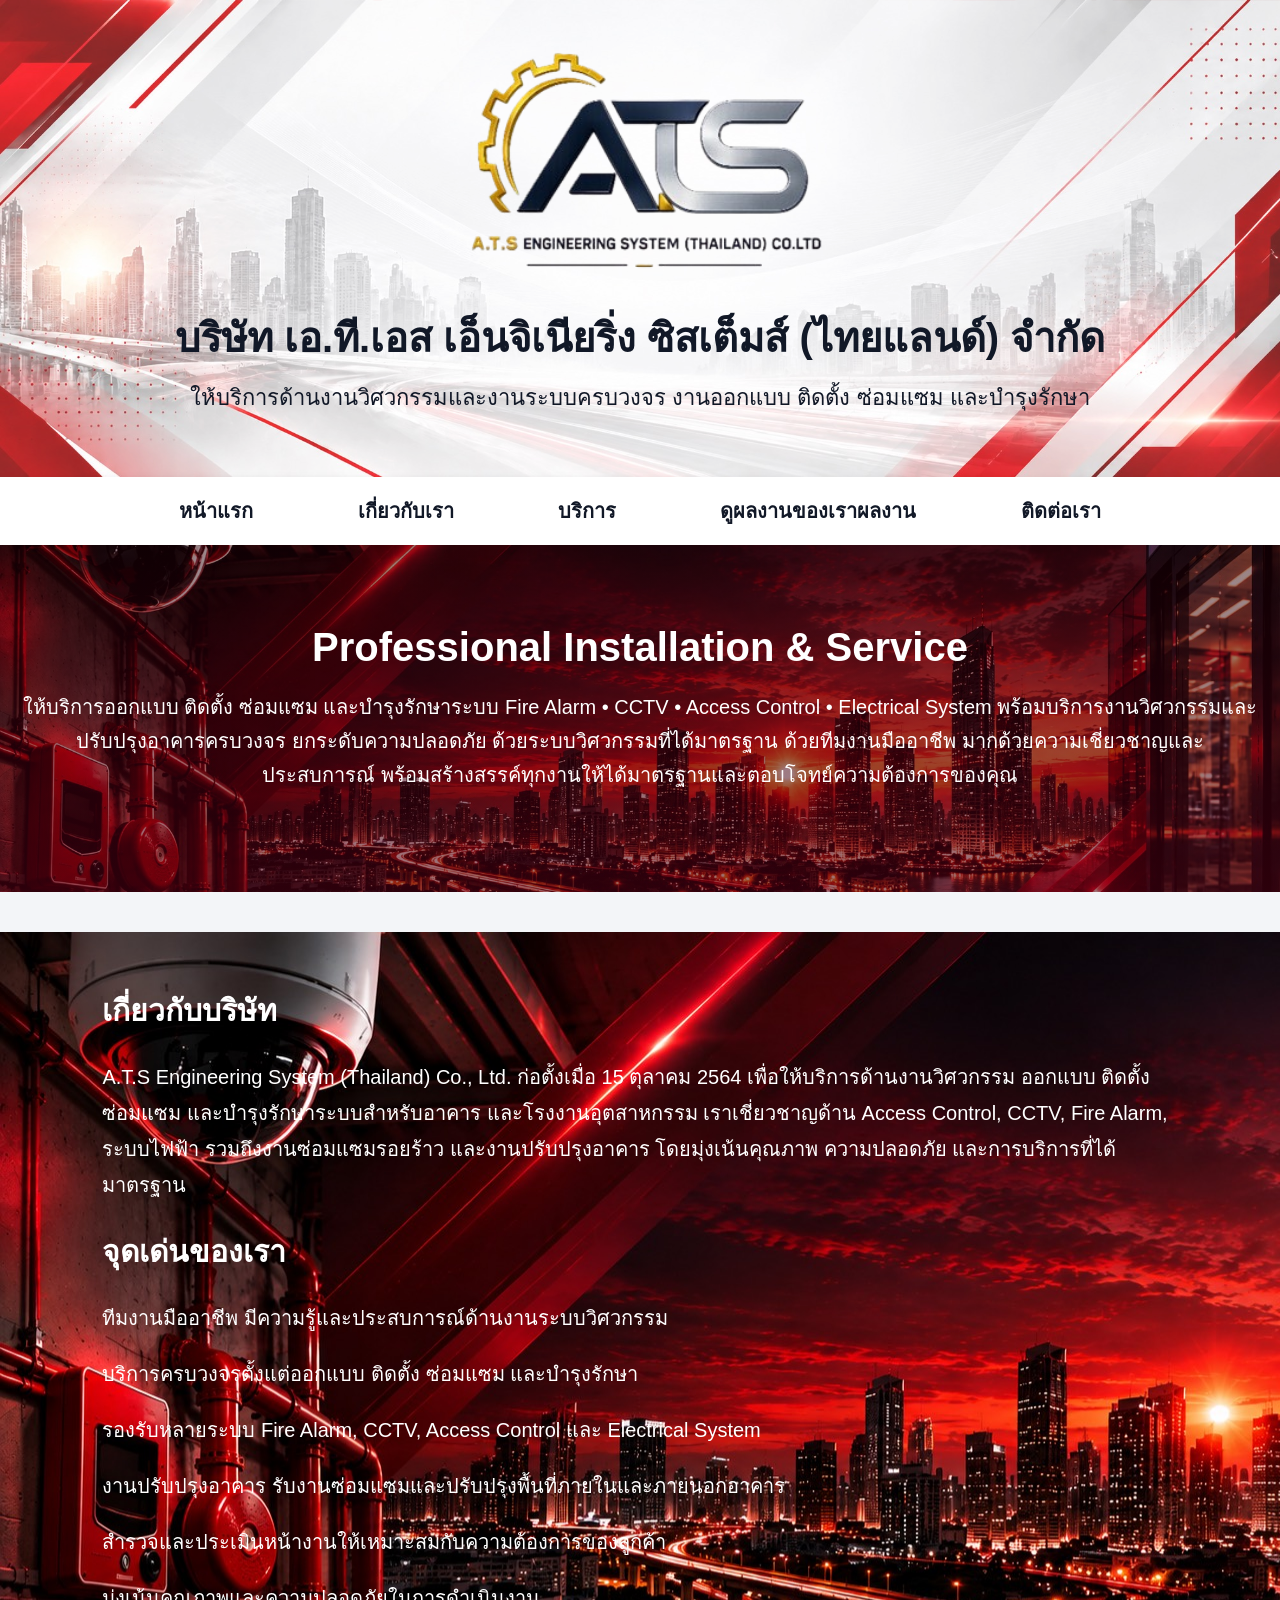
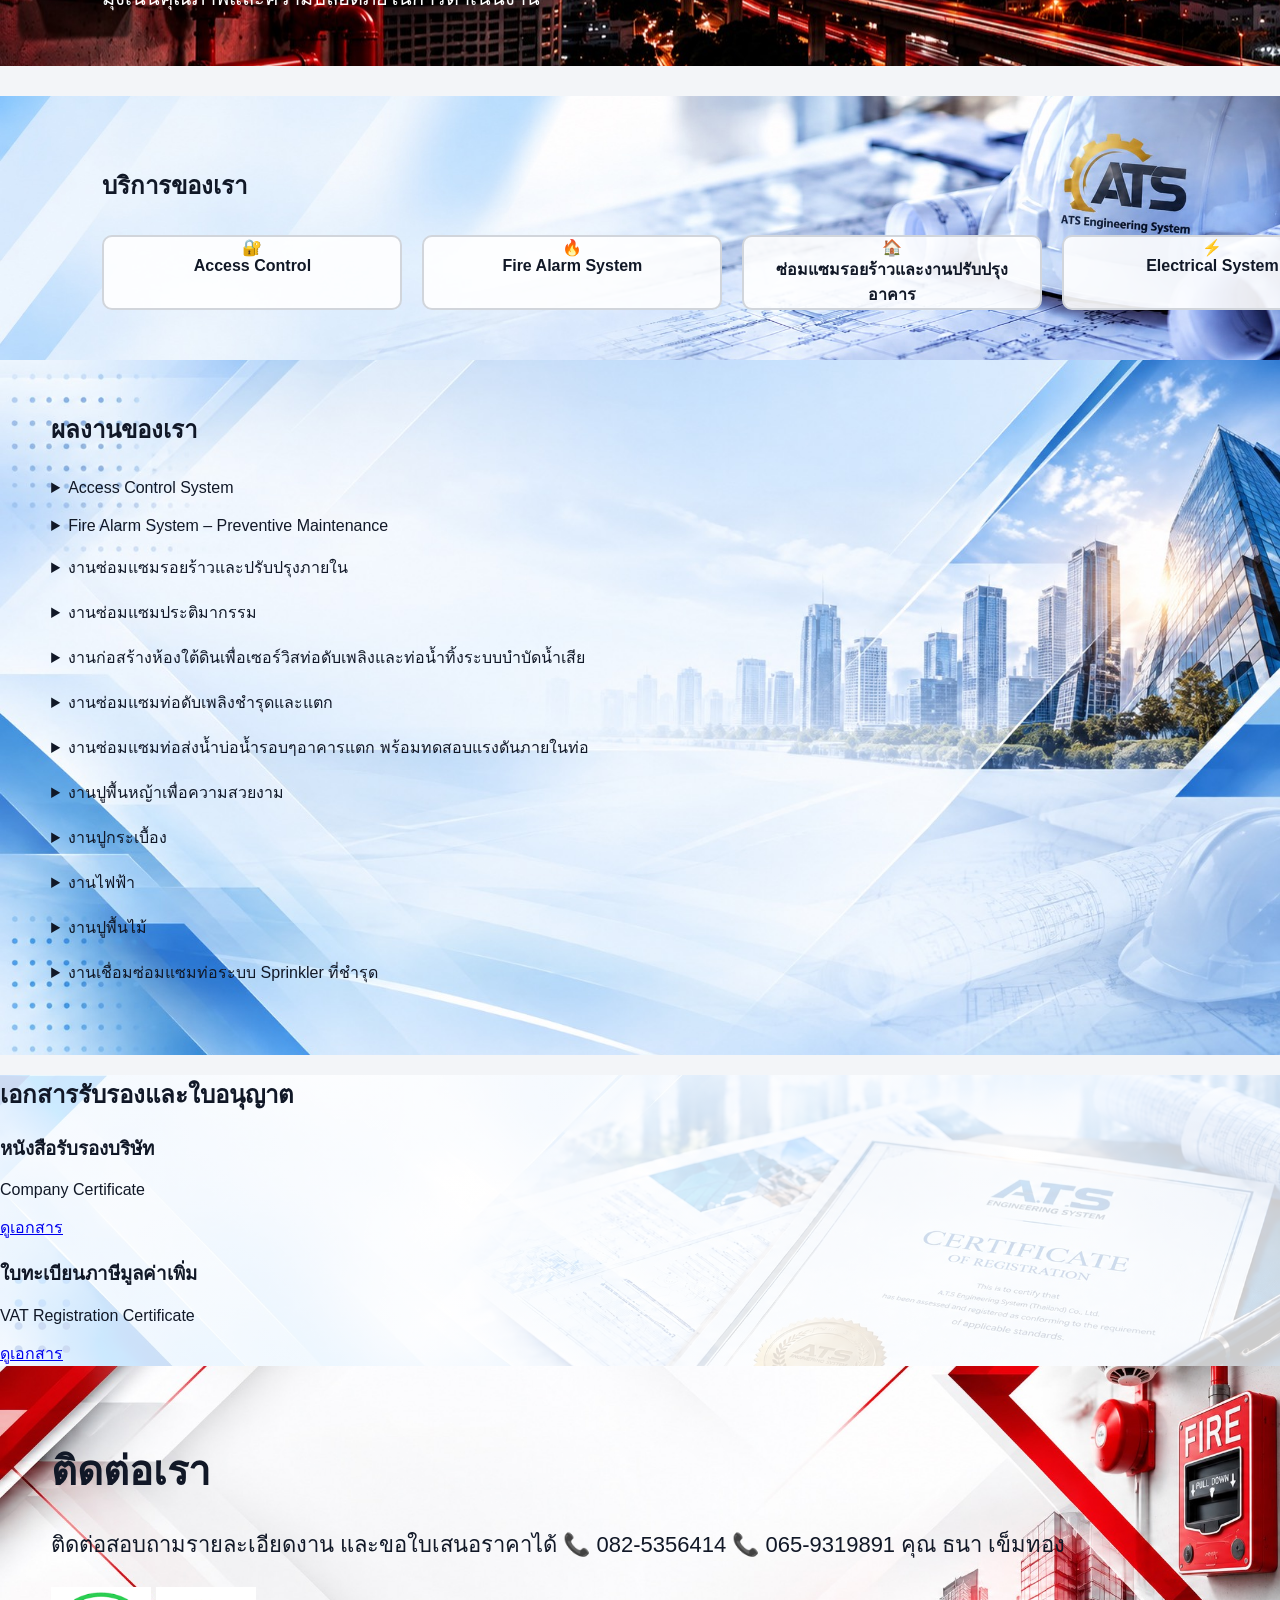
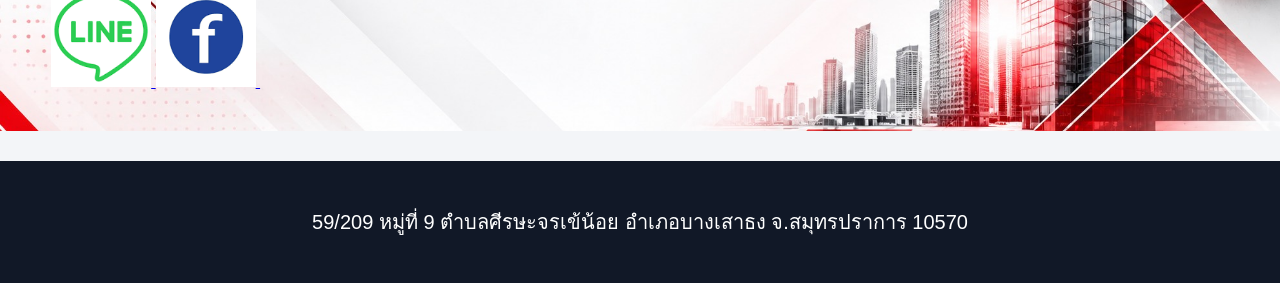
<file: index.html>
<!DOCTYPE html>
<html lang="th">

<head>
    <meta charset="UTF-8">
    <meta name="viewport" content="width=device-width, initial-scale=1.0">

    <title>A.T.S Engineering System (Thailand) Co., Ltd.</title>
<meta name="description" content="A.T.S Engineering System (Thailand) Co., Ltd. ให้บริการติดตั้งและบำรุงรักษาระบบ Fire Alarm, CCTV, Access Control และ Electrical System">
    <link rel="stylesheet" href="style.css">
</head>

<body>

    <!-- HEADER -->
    <header>

        <img src="logo-new.png"
             alt="A.T.S Engineering System"
             class="logo">

        <h1>บริษัท เอ.ที.เอส เอ็นจิเนียริ่ง ซิสเต็มส์ (ไทยแลนด์) จำกัด</h1>

        <p>
            ให้บริการด้านงานวิศวกรรมและงานระบบครบวงจร
            งานออกแบบ ติดตั้ง ซ่อมแซม และบำรุงรักษา
            

    </header>


    <!-- MENU -->
    <nav>

        <a href="#">หน้าแรก</a>

        <a href="#about">เกี่ยวกับเรา</a>

        <a href="#services">บริการ</a>

        <a href="#projects">ดูผลงานของเราผลงาน</a>

        <a href="#contact">ติดต่อเรา</a>

    </nav>


    <main>


        <!-- HERO -->
        <section class="hero">

            <h2>Professional Installation & Service</h2>

            <p>
                
ให้บริการออกแบบ ติดตั้ง ซ่อมแซม และบำรุงรักษาระบบ
Fire Alarm • CCTV • Access Control • Electrical System
พร้อมบริการงานวิศวกรรมและปรับปรุงอาคารครบวงจร ยกระดับความปลอดภัย ด้วยระบบวิศวกรรมที่ได้มาตรฐาน
ด้วยทีมงานมืออาชีพ มากด้วยความเชี่ยวชาญและประสบการณ์ พร้อมสร้างสรรค์ทุกงานให้ได้มาตรฐานและตอบโจทย์ความต้องการของคุณ
            </p>

     
            </a>

        </section>


        <!-- ABOUT -->
        <section class="about" id="about">

            <h2>เกี่ยวกับบริษัท</h2>

            <p>
                A.T.S Engineering System (Thailand) Co., Ltd.
                ก่อตั้งเมื่อ 15 ตุลาคม 2564
                เพื่อให้บริการด้านงานวิศวกรรม ออกแบบ ติดตั้ง
                ซ่อมแซม และบำรุงรักษาระบบสำหรับอาคาร
                และโรงงานอุตสาหกรรม
                เราเชี่ยวชาญด้าน Access Control, CCTV,
                Fire Alarm, ระบบไฟฟ้า รวมถึงงานซ่อมแซมรอยร้าว
                และงานปรับปรุงอาคาร
                โดยมุ่งเน้นคุณภาพ ความปลอดภัย
                และการบริการที่ได้มาตรฐาน
            </p>
<h2>จุดเด่นของเรา</h2>

<div class="highlight-box">

    <div>
     
        <p>ทีมงานมืออาชีพ มีความรู้และประสบการณ์ด้านงานระบบวิศวกรรม</p>
    </div>

    <div>
       
        <p>บริการครบวงจรตั้งแต่ออกแบบ ติดตั้ง ซ่อมแซม และบำรุงรักษา</p>
    </div>

    <div>
       
        <p>รองรับหลายระบบ Fire Alarm, CCTV, Access Control และ Electrical System</p>
    </div>

    <div>
        
        <p>งานปรับปรุงอาคาร รับงานซ่อมแซมและปรับปรุงพื้นที่ภายในและภายนอกอาคาร</p>
    </div>

    <div>
       
        <p>สำรวจและประเมินหน้างานให้เหมาะสมกับความต้องการของลูกค้า</p>
    </div>

    <div>
        
        <p>มุ่งเน้นคุณภาพและความปลอดภัยในการดำเนินงาน</p>
    </div>

</div>
        </section>


        <!-- SERVICES -->
        <section class="services" id="services">

            <h2>บริการของเรา</h2>

            <div class="service-box">
<div>
                    🔐
                    <br>
                    Access Control
                </div>
                <div>
                    🔥
                    <br>
                    Fire Alarm System
                </div>

                <div>
                    🏠
                    <br>
                    ซ่อมแซมรอยร้าวและงานปรับปรุงอาคาร
                </div>

                <div>
                    ⚡
                    <br>
                    Electrical System
                </div>

            </div>

        </section>


        <!-- PROJECTS -->
        <section class="projects" id="projects">

            <h2>ผลงานของเรา</h2>


            <!-- ACCESS CONTROL -->
            <details class="project-category">

                <summary>Access Control System</summary>

                <p>
                    งานติดตั้งและปรับปรุงระบบ Access Control
                    พร้อมติดตั้งอุปกรณ์ เดินสาย เชื่อมต่อระบบ
                    และทดสอบการทำงานของระบบ
                </p>


                <div class="gallery">

                    
    <img src="images/access-01.jpg" alt="Access Control Installation">
    <img src="images/access-02.jpg" alt="Access Control Installation">
    <img src="images/access-03.jpg" alt="Access Control Installation">
    <img src="images/access-04.jpg" alt="Access Control Installation">
    <img src="images/access-20.jpg" alt="Access Control Installation">
    <img src="images/access-17.jpg" alt="Access Control Installation">
    <img src="images/access-07.jpg" alt="Access Control Installation">
    <img src="images/access-08.jpg" alt="Access Control Installation">
    <img src="images/access-09.jpg" alt="Access Control Installation">
    <img src="images/access-10.jpg" alt="Access Control Installation">
    <img src="images/access-11.jpg" alt="Access Control Installation">
    <img src="images/access-12.jpg" alt="Access Control Installation">
    <img src="images/access-13.jpg" alt="Access Control Installation">
    <img src="images/access-14.jpg" alt="Access Control Installation">
    <img src="images/access-15.jpg" alt="Access Control Installation">
</div>
</details>
    <details class="project-category">

        <summary>Fire Alarm System – Preventive Maintenance</summary>

        <p>
            งานบำรุงรักษาระบบ Fire Alarm ตรวจสอบและทดสอบอุปกรณ์
            ตรวจสอบตู้ควบคุมระบบ และทดสอบการทำงานของระบบ
            เพื่อให้ระบบพร้อมใช้งานอย่างมีประสิทธิภาพ
        </p>

        <div class="gallery">

            <img src="images/firealarm-01.jpg" alt="Fire Alarm Preventive Maintenance 01">
            <img src="images/firealarm-02.jpg" alt="Fire Alarm Preventive Maintenance 02">
            <img src="images/firealarm-03.jpg" alt="Fire Alarm Preventive Maintenance 03">
            <img src="images/firealarm-04.jpg" alt="Fire Alarm Preventive Maintenance 04">
            <img src="images/firealarm-05.jpg" alt="Fire Alarm Preventive Maintenance 05">
            <img src="images/firealarm-06.jpg" alt="Fire Alarm Preventive Maintenance 06">
            <img src="images/firealarm-07.jpg" alt="Fire Alarm Preventive Maintenance 07">
            <img src="images/firealarm-08.jpg" alt="Fire Alarm Preventive Maintenance 08">
            <img src="images/firealarm-09.jpg" alt="Fire Alarm Preventive Maintenance 09">
            <img src="images/firealarm-10.jpg" alt="Fire Alarm Preventive Maintenance 10">
            <img src="images/firealarm-11.jpg" alt="Fire Alarm Preventive Maintenance 11">
            <img src="images/firealarm-12.jpg" alt="Fire Alarm Preventive Maintenance 12">
            <img src="images/firealarm-13.jpg" alt="Fire Alarm Preventive Maintenance 13">
            <img src="images/firealarm-14.jpg" alt="Fire Alarm Preventive Maintenance 14">
            <img src="images/firealarm-15.jpg" alt="Fire Alarm Preventive Maintenance 15">
    </div>
   </details>

<details class="project-category">

    <summary>งานซ่อมแซมรอยร้าวและปรับปรุงภายใน</summary>

    <p>
        ดำเนินการตรวจสอบและซ่อมแซมรอยร้าวบริเวณผนังและพื้นผิวภายในอาคาร พร้อมปรับปรุงและซ่อมแซมพื้นผิวให้เรียบร้อยสวยงาม และพร้อมสำหรับการใช้งาน
    </p>

    <div class="gallery">

        <img src="images/Crack-Repair-01.jpg" alt="Crack Repair and Interior Improvement 01">
        <img src="images/Crack-Repair-02.jpg" alt="Crack Repair and Interior Improvement 02">
        <img src="images/Crack-Repair-03.jpg" alt="Crack Repair and Interior Improvement 03">
        <img src="images/Crack-Repair-04.jpg" alt="Crack Repair and Interior Improvement 04">
        <img src="images/Crack-Repair-05.jpg" alt="Crack Repair and Interior Improvement 05">
        <img src="images/Crack-Repair-06.jpg" alt="Crack Repair and Interior Improvement 06">
        <img src="images/Crack-Repair-07.jpg" alt="Crack Repair and Interior Improvement 07">
        <img src="images/Crack-Repair-08.jpg" alt="Crack Repair and Interior Improvement 08">
        <img src="images/Crack-Repair-09.jpg" alt="Crack Repair and Interior Improvement 09">
        <img src="images/Crack-Repair-10.jpg" alt="Crack Repair and Interior Improvement 10">
        <img src="images/Crack-Repair-11.jpg" alt="Crack Repair and Interior Improvement 11">
        <img src="images/Crack-Repair-12.jpg" alt="Crack Repair and Interior Improvement 12">
        <img src="images/Crack-Repair-13.jpg" alt="Crack Repair and Interior Improvement 13">
        <img src="images/Crack-Repair-14.jpg" alt="Crack Repair and Interior Improvement 14">
        <img src="images/Crack-Repair-15.jpg" alt="Crack Repair and Interior Improvement 15">

    </div>

</details>
<details class="project-category">

    <summary>งานซ่อมแซมประติมากรรม</summary>

    <p>
        ดำเนินการตรวจสอบและซ่อมแซมประติมากรรมที่ชำรุดหรือเสียหาย พร้อมปรับปรุงรายละเอียดและพื้นผิวให้มีความเรียบร้อย สวยงาม และเหมาะสมต่อการใช้งาน
    </p>

    <div class="gallery">

        <img src="images/Sculpture-Repair-01.jpg" alt="Sculpture Repair 01">
        <img src="images/Sculpture-Repair-02.jpg" alt="Sculpture Repair 02">
        <img src="images/Sculpture-Repair-03.jpg" alt="Sculpture Repair 03">
        <img src="images/Sculpture-Repair-04.jpg" alt="Sculpture Repair 04">
        <img src="images/Sculpture-Repair-05.jpg" alt="Sculpture Repair 05">
        <img src="images/Sculpture-Repair-06.jpg" alt="Sculpture Repair 06">
        <img src="images/Sculpture-Repair-07.jpg" alt="Sculpture Repair 07">
        <img src="images/Sculpture-Repair-08.jpg" alt="Sculpture Repair 08">
        <img src="images/Sculpture-Repair-09.jpg" alt="Sculpture Repair 09">
        <img src="images/Sculpture-Repair-10.jpg" alt="Sculpture Repair 10">
        <img src="images/Sculpture-Repair-11.jpg" alt="Sculpture Repair 11">
        <img src="images/Sculpture-Repair-12.jpg" alt="Sculpture Repair 12">

    </div>

</details>
<details class="project-category">

    <summary>งานก่อสร้างห้องใต้ดินเพื่อเซอร์วิสท่อดับเพลิงและท่อน้ำทิ้งระบบบำบัดน้ำเสีย</summary>

    <p>
        ดำเนินการก่อสร้างห้องใต้ดินเพื่อใช้สำหรับการเซอร์วิส ตรวจสอบ และบำรุงรักษาระบบท่อดับเพลิงและท่อน้ำทิ้งของระบบบำบัดน้ำเสีย พร้อมจัดเตรียมพื้นที่ให้สะดวกต่อการเข้าตรวจสอบและบำรุงรักษาระบบ
    </p>

    <div class="gallery">

        <img src="images/Basement-Piling-01.jpg" alt="Basement Construction for Fire Protection and Wastewater Drainage Systems 01">
        <img src="images/Basement-Piling-02.jpg" alt="Basement Construction for Fire Protection and Wastewater Drainage Systems 02">
        <img src="images/Basement-Piling-03.jpg" alt="Basement Construction for Fire Protection and Wastewater Drainage Systems 03">
        <img src="images/Basement-Piling-04.jpg" alt="Basement Construction for Fire Protection and Wastewater Drainage Systems 04">
        <img src="images/Basement-Piling-05.jpg" alt="Basement Construction for Fire Protection and Wastewater Drainage Systems 05">
        <img src="images/Basement-Piling-06.jpg" alt="Basement Construction for Fire Protection and Wastewater Drainage Systems 06">
        <img src="images/Basement-Piling-07.jpg" alt="Basement Construction for Fire Protection and Wastewater Drainage Systems 07">
        <img src="images/Basement-Piling-08.jpg" alt="Basement Construction for Fire Protection and Wastewater Drainage Systems 08">
        <img src="images/Basement-Piling-09.jpg" alt="Basement Construction for Fire Protection and Wastewater Drainage Systems 09">
        <img src="images/Basement-Piling-10.jpg" alt="Basement Construction for Fire Protection and Wastewater Drainage Systems 10">
        <img src="images/Basement-Piling-11.jpg" alt="Basement Construction for Fire Protection and Wastewater Drainage Systems 11">
        <img src="images/Basement-Piling-12.jpg" alt="Basement Construction for Fire Protection and Wastewater Drainage Systems 12">

    </div>

</details>
<details class="project-category">

    <summary>งานซ่อมแซมท่อดับเพลิงชำรุดและแตก</summary>

    <p>
        ดำเนินการตรวจสอบและซ่อมแซมท่อดับเพลิงที่ชำรุด แตก หรือมีความเสียหาย พร้อมดำเนินการแก้ไขและปรับปรุงระบบท่อให้อยู่ในสภาพพร้อมใช้งาน และเหมาะสมต่อการบำรุงรักษาระบบ
    </p>

    <div class="gallery">

        <img src="images/Fire-Pipe-Repair-01.jpg" alt="Fire Pipe Repair 01">
        <img src="images/Fire-Pipe-Repair-02.jpg" alt="Fire Pipe Repair 02">
        <img src="images/Fire-Pipe-Repair-03.jpg" alt="Fire Pipe Repair 03">
        <img src="images/Fire-Pipe-Repair-04.jpg" alt="Fire Pipe Repair 04">
        <img src="images/Fire-Pipe-Repair-05.jpg" alt="Fire Pipe Repair 05">
        <img src="images/Fire-Pipe-Repair-06.jpg" alt="Fire Pipe Repair 06">
        <img src="images/Fire-Pipe-Repair-07.jpg" alt="Fire Pipe Repair 07">
        <img src="images/Fire-Pipe-Repair-08.jpg" alt="Fire Pipe Repair 08">
        <img src="images/Fire-Pipe-Repair-09.jpg" alt="Fire Pipe Repair 09">
        <img src="images/Fire-Pipe-Repair-10.jpg" alt="Fire Pipe Repair 10">
        <img src="images/Fire-Pipe-Repair-11.jpg" alt="Fire Pipe Repair 11">
        <img src="images/Fire-Pipe-Repair-12.jpg" alt="Fire Pipe Repair 12">

    </div>

</details>
<details class="project-category">

    <summary>งานซ่อมแซมท่อส่งน้ำบ่อน้ำรอบๆอาคารแตก พร้อมทดสอบแรงดันภายในท่อ</summary>

    <p>
        ดำเนินการตรวจสอบและซ่อมแซมท่อส่งน้ำบริเวณบ่อน้ำรอบอาคารที่เกิดการแตกหรือชำรุด พร้อมดำเนินการทดสอบแรงดันภายในท่อ เพื่อตรวจสอบความสมบูรณ์ของระบบและให้มั่นใจว่าท่อสามารถใช้งานได้อย่างมีประสิทธิภาพ
    </p>

    <div class="gallery">

        <img src="images/Burst-Water-Pipe-Repair-01.jpg" alt="Burst Water Pipe Repair and Pressure Testing 01">
        <img src="images/Burst-Water-Pipe-Repair-02.jpg" alt="Burst Water Pipe Repair and Pressure Testing 02">
        <img src="images/Burst-Water-Pipe-Repair-03.jpg" alt="Burst Water Pipe Repair and Pressure Testing 03">
        <img src="images/Burst-Water-Pipe-Repair-04.jpg" alt="Burst Water Pipe Repair and Pressure Testing 04">
        <img src="images/Burst-Water-Pipe-Repair-05.jpg" alt="Burst Water Pipe Repair and Pressure Testing 05">
        <img src="images/Burst-Water-Pipe-Repair-06.jpg" alt="Burst Water Pipe Repair and Pressure Testing 06">
        <img src="images/Burst-Water-Pipe-Repair-07.jpg" alt="Burst Water Pipe Repair and Pressure Testing 07">
        <img src="images/Burst-Water-Pipe-Repair-08.jpg" alt="Burst Water Pipe Repair and Pressure Testing 08">
        <img src="images/Burst-Water-Pipe-Repair-09.jpg" alt="Burst Water Pipe Repair and Pressure Testing 09">

    </div>

</details>
 <details class="project-category">

    <summary>งานปูพื้นหญ้าเพื่อความสวยงาม</summary>

    <p>
        ดำเนินการปรับปรุงพื้นที่โดยการปูพื้นหญ้าและจัดสภาพพื้นที่โดยรอบ เพื่อเพิ่มความสวยงามและความเป็นระเบียบให้กับบริเวณอาคาร
    </p>

    <div class="gallery">

        <img src="images/Lawn-Installation-01.jpg" alt="Lawn Installation 01">
        <img src="images/Lawn-Installation-02.jpg" alt="Lawn Installation 02">
        <img src="images/Lawn-Installation-03.jpg" alt="Lawn Installation 03">
        <img src="images/Lawn-Installation-04.jpg" alt="Lawn Installation 04">
        <img src="images/Lawn-Installation-05.jpg" alt="Lawn Installation 05">
        <img src="images/Lawn-Installation-06.jpg" alt="Lawn Installation 06">
        <img src="images/Lawn-Installation-07.jpg" alt="Lawn Installation 07">
        <img src="images/Lawn-Installation-08.jpg" alt="Lawn Installation 08">
        <img src="images/Lawn-Installation-09.jpg" alt="Lawn Installation 09">

    </div>

</details>
<details class="project-category">

    <summary>งานปูกระเบื้อง</summary>

    <p>
        ดำเนินการติดตั้งและปูกระเบื้องในพื้นที่ที่กำหนด พร้อมปรับระดับและเก็บรายละเอียดงานให้เรียบร้อย สวยงาม และเหมาะสมต่อการใช้งาน
    </p>

    <div class="gallery">

        <img src="images/Tile-Installation-01.jpg" alt="Tile Installation 01">
        <img src="images/Tile-Installation-02.jpg" alt="Tile Installation 02">
        <img src="images/Tile-Installation-03.jpg" alt="Tile Installation 03">
        <img src="images/Tile-Installation-04.jpg" alt="Tile Installation 04">
        <img src="images/Tile-Installation-05.jpg" alt="Tile Installation 05">
        <img src="images/Tile-Installation-06.jpg" alt="Tile Installation 06">
        <img src="images/Tile-Installation-07.jpg" alt="Tile Installation 07">
        <img src="images/Tile-Installation-08.jpg" alt="Tile Installation 08">
        <img src="images/Tile-Installation-09.jpg" alt="Tile Installation 09">

    </div>

</details>
<details class="project-category">

    <summary>งานไฟฟ้า</summary>

    <p>
        ดำเนินการติดตั้งและต่อเติมระบบไฟส่องสว่างเพิ่มเติม เพื่อเพิ่มความสวยงามและความโดดเด่นให้กับพื้นที่ พร้อมจัดวางตำแหน่งโคมไฟให้เหมาะสมกับพื้นที่และการใช้งาน
    </p>

    <div class="gallery">

        <img src="images/Decorative-Lighting-01.jpg" alt="Decorative Lighting Installation 01">
        <img src="images/Decorative-Lighting-02.jpg" alt="Decorative Lighting Installation 02">
        <img src="images/Decorative-Lighting-03.jpg" alt="Decorative Lighting Installation 03">
        <img src="images/Decorative-Lighting-04.jpg" alt="Decorative Lighting Installation 04">
        <img src="images/Decorative-Lighting-05.jpg" alt="Decorative Lighting Installation 05">
        <img src="images/Decorative-Lighting-06.jpg" alt="Decorative Lighting Installation 06">
        <img src="images/Decorative-Lighting-07.jpg" alt="Decorative Lighting Installation 07">
        <img src="images/Decorative-Lighting-08.jpg" alt="Decorative Lighting Installation 08">
        <img src="images/Decorative-Lighting-09.jpg" alt="Decorative Lighting Installation 09">

    </div>

</details>
<details class="project-category">

    <summary>งานปูพื้นไม้</summary>

    <p>
        ดำเนินการติดตั้งพื้นไม้ในพื้นที่ที่กำหนด และปรับสภาพพื้นผิวก่อนการติดตั้ง รวมถึงเก็บรายละเอียดงานให้เรียบร้อยสวยงาม และเหมาะสมต่อการใช้งาน
    </p>

    <div class="gallery">

        <img src="images/Wood-Flooring-01.jpg" alt="Wood Flooring Installation 01">
        <img src="images/Wood-Flooring-02.jpg" alt="Wood Flooring Installation 02">
        <img src="images/Wood-Flooring-03.jpg" alt="Wood Flooring Installation 03">
        <img src="images/Wood-Flooring-04.jpg" alt="Wood Flooring Installation 04">
        <img src="images/Wood-Flooring-05.jpg" alt="Wood Flooring Installation 05">
        <img src="images/Wood-Flooring-06.jpg" alt="Wood Flooring Installation 06">
        <img src="images/Wood-Flooring-07.jpg" alt="Wood Flooring Installation 07">
        <img src="images/Wood-Flooring-08.jpg" alt="Wood Flooring Installation 08">
        <img src="images/Wood-Flooring-09.jpg" alt="Wood Flooring Installation 09">

    </div>

</details>
<details class="project-category">

    <summary>งานเชื่อมซ่อมแซมท่อระบบ Sprinkler ที่ชำรุด</summary>

    <p>
        ดำเนินการแก้ไขจุดรั่วและเชื่อมต่อท่อให้แข็งแรง
        พร้อมตรวจสอบสภาพและทดสอบการทำงานของระบบ
    </p>

    <div class="gallery">

        <img src="images/Sprinkler-Pipe-Welding-Repair-01.jpg" alt="Sprinkler Pipe Welding Repair 01">
        <img src="images/Sprinkler-Pipe-Welding-Repair-02.jpg" alt="Sprinkler Pipe Welding Repair 02">
        <img src="images/Sprinkler-Pipe-Welding-Repair-03.jpg" alt="Sprinkler Pipe Welding Repair 03">
        <img src="images/Sprinkler-Pipe-Welding-Repair-04.jpg" alt="Sprinkler Pipe Welding Repair 04">
        <img src="images/Sprinkler-Pipe-Welding-Repair-05.jpg" alt="Sprinkler Pipe Welding Repair 05">
        <img src="images/Sprinkler-Pipe-Welding-Repair-06.jpg" alt="Sprinkler Pipe Welding Repair 06">
        <img src="images/Sprinkler-Pipe-Welding-Repair-07.jpg" alt="Sprinkler Pipe Welding Repair 07">
        <img src="images/Sprinkler-Pipe-Welding-Repair-08.jpg" alt="Sprinkler Pipe Welding Repair 08">
        <img src="images/Sprinkler-Pipe-Welding-Repair-09.jpg" alt="Sprinkler Pipe Welding Repair 09">

    </div>

</details>
        </section>
<!-- CERTIFICATES -->
<section class="certificates" id="certificates">

    <h2>เอกสารรับรองและใบอนุญาต</h2>

    <div class="certificate-box">

        <div>
            <h3>หนังสือรับรองบริษัท</h3>
            <p>Company Certificate</p>
            <a href="images/Company-Certificate.pdf" target="_blank">
                ดูเอกสาร
            </a>
        </div>

        <div>
            <h3>ใบทะเบียนภาษีมูลค่าเพิ่ม</h3>
            <p>VAT Registration Certificate</p>
            <a href="images/VAT-Registration-Certificate.pdf" target="_blank">
                ดูเอกสาร
            </a>
        </div>

    </div>

</section>


        <!-- CONTACT -->
        <section class="contact" id="contact">


            <h2>ติดต่อเรา</h2>


            <p>
                ติดต่อสอบถามรายละเอียดงาน
                และขอใบเสนอราคาได้
 📞 082-5356414 
📞 065-9319891 
คุณ ธนา เข็มทอง
            </p>
<a href="https://line.me/ti/p/UA_qaLttzc" target="_blank">
    <img src="images/Line.png" alt="ติดต่อผ่าน LINE" style="width:100px; height:auto;">
</a>
<a href="https://www.facebook.com/share/19euWRXqd9/?mibextid=wwXIfr" target="_blank">
    <img src="images/Facebook.png" alt="Facebook" style="width:100px; height:auto;">
</a>

<iframe src="https://www.google.com/maps/embed?pb=!1m18!1m12!1m3!1d3876.50574520814!2d100.778488773871!3d13.687790986697413!2m3!1f0!2f0!3f0!3m2!1i1024!2i768!4f13.1!3m3!1m2!1s0x311d6781877cb4f1%3A0x77c2ba1eb437be0c!2z4LmA4LitLuC4l-C4tS7guYDguK3guKog4LmA4Lit4LmH4LiZ4LiI4Li04LmA4LiZ4Li14Lii4Lij4Li04LmI4LiHIOC4i-C4tOC4quC5gOC4leC5h-C4oeC4quC5jCjguYTguJfguKLguYHguKXguJnguJTguYwpIOC4iOC4s-C4geC4seC4lA!5e0!3m2!1sth!2sth!4v1790148853381!5m2!1sth!2sth" 
width="250" 
height="100" 
style="border:0;" 
allowfullscreen="" 
loading="lazy" 
referrerpolicy="strict-origin-when-cross-origin">
</iframe>

        </section>


    </main>


    <!-- FOOTER -->
    <footer>

        <p>
            59/209 หมู่ที่ 9 ตำบลศีรษะจรเข้น้อย อำเภอบางเสาธง จ.สมุทรปราการ 10570
        </p>

    </footer>


</body>

</html>
</file>
<file: style.css>
/* ===== ตั้งค่าพื้นฐาน ===== */

* {
    box-sizing: border-box;
}

html {
    scroll-behavior: smooth;
}

body {
    margin: 0;
    font-family: Arial, "Tahoma", sans-serif;
    background: #f3f5f8;
    color: #111827;
}


/* ===== HEADER ===== */

header {
    background:
    linear-gradient(rgba(255, 255, 255, 0.15), rgba(255, 255, 255, 0.15)),
    url("images/Logo-1.jpg");
background-size: cover;
background-position: center;
    color: white;
    text-align: center;
    padding: 40px 20px;
}

.logo {
    width: 400px;
    max-width: 90%;
    height: auto;
    display: block;
    margin: 0 auto 25px;
}

header h1 {
    margin: 0;
    font-size: 40px;
color: #111827;
}

header p {
    margin-top: 10px;
    font-size: 22px;
color: #111827;
}


/* ===== MENU ===== */

nav {
    background: white;
    text-align: center;
    padding: 18px;
    box-shadow: 0 2px 8px rgba(0,0,0,0.08);
}

nav a {
    color: #111827;
    text-decoration: none;
    margin: 0 50px;
    font-weight: bold;
font-size: 20px;
}

nav a:hover {
    color: #2563eb;
}


/* ===== MAIN ===== */

main {
    width: 100%;
    margin: 0;
}


/* ===== HERO ===== */

.hero {
    background:linear-gradient(rgba(35, 0, 8, 0.45), rgba(80, 0, 20, 0.55)),
        url("images/hero-bg.jpg");
    background-size: cover;
    background-position: center;
    text-align: center;
    padding: 80px 20px;
}

.hero h2 {
    font-size: 40px;
    margin: 0 0 20px;
color: white;
}

.hero p {
    font-size: 20px;
    line-height: 1.7;
color: white;
}


/* ===== BUTTON ===== */

button {
    background: #2563eb;
    color: white;
    border: none;
    padding: 14px 30px;
    border-radius: 6px;
    font-size: 16px;
    cursor: pointer;
}

button:hover {
    background: #1d4ed8;
}


/* ===== ABOUT ===== */

.about {
    background: url("images/hero-bg.jpg");
color: white;
    margin-top: 40px;
    padding: 30px 8%;
font-size: 20px;
}

.about p {
    line-height: 1.8;#about 
    
}


/* ===== SERVICES ===== */

.services {
    background: url("images/Logo-10.jpg");
    background-size: cover;
    background-position: center;
    background-repeat: no-repeat;
    margin-top: 30px;
    padding: 50px 8%;
}

.service-box div {
    background: url("#F3F4F6");
    padding: 35px 15px;
    text-align: center;
    border-radius: 10px;
    font-weight: bold;
}

.service-box {
    display: grid;
    grid-template-columns: repeat(4, 300px);
    gap: 20px;
    margin-top: 30px;
}

.service-box div {
    background: rgba(255, 255, 255, 0.90);
    padding: 1px 15px;
    text-align: center;
    border: 2px solid #d1d5db;
    border-radius: 10px;
    font-weight: bold;
    box-sizing: border-box;
}


/* ===== PROJECTS / ผลงาน ===== */

.projects {
    width: 100%;
    max-width: none;
    padding: 50px 4%;
    margin: 0;
}

.projects h2 {
    margin-top: 0;
    margin-bottom: 30px;
}

.project-category {
    width: 100%;
    max-width: none;
    margin: 0 0 20px 0;
}

.project-category h3 {
    font-size: 22px;
    margin: 0 0 12px 0;
}

.project-category p {
    margin: 0 0 20px 0;
    line-height: 1.7;
}


/* ===== GALLERY ===== */

.gallery {
    width: 100%;
    max-width: none;
    display: grid;
    grid-template-columns: repeat(3, minmax(0, 1fr));
    gap: 20px;
    margin-top: 20px;
}

.gallery img {
    width: 100%;
    height: 280px;
    object-fit: cover;
    object-position: center;
    border-radius: 10px;
    display: block;
}


/* ===== FOOTER ===== */

footer {
    margin-top: 30px;
    background: #111827;
    color: white;
    text-align: center;
    padding: 25px;
font-size: 20px;
}


/* ===== MOBILE ===== */

@media (max-width: 768px) {

    .logo {
        width: 400px;
        max-width: 90%;
    }

    header h1 {
        font-size: 28px;
    }

    nav a {
        display: inline-block;
        margin: 8px 10px;
    }

    .hero h2 {
        font-size: 28px;
    }

    .service-box {
        grid-template-columns: 1fr 1fr;
    }

    .projects {
        padding: 35px 15px;
    }

    .gallery {
        grid-template-columns: 1fr 1fr;
        gap: 12px;
    }

    .gallery img {
        height: 220px;
    }
}


@media (max-width: 480px) {

    .service-box {
        grid-template-columns: 1fr;
    }

    .gallery {
        grid-template-columns: 1fr;
    }

    .gallery img {
        height: auto;
    }
}
.contact {
    background: white;
    padding: 40px 4%;
}

.contact h2 {
    font-size: 40px;
    margin-bottom: 20px;
}

.contact p {
    font-size: 22px;
    line-height: 1.8;
}

#contact {
    background-image: url("images/Logo-5.jpg");
    background-size: cover;
    background-position: center;
    background-repeat: no-repeat;
}
#certificates {
    background:
        linear-gradient(rgba(255,255,255,0.80), rgba(255,255,255,0.80)),
        url("images/Logo-11.jpg");
    background-size: cover;
    background-position: center;
    background-repeat: no-repeat;
}
#projects{
    background-image: url("images/Logo-4.jpg");
    background-size: cover;
    background-position: center;
    background-repeat: no-repeat;
}
</file>
